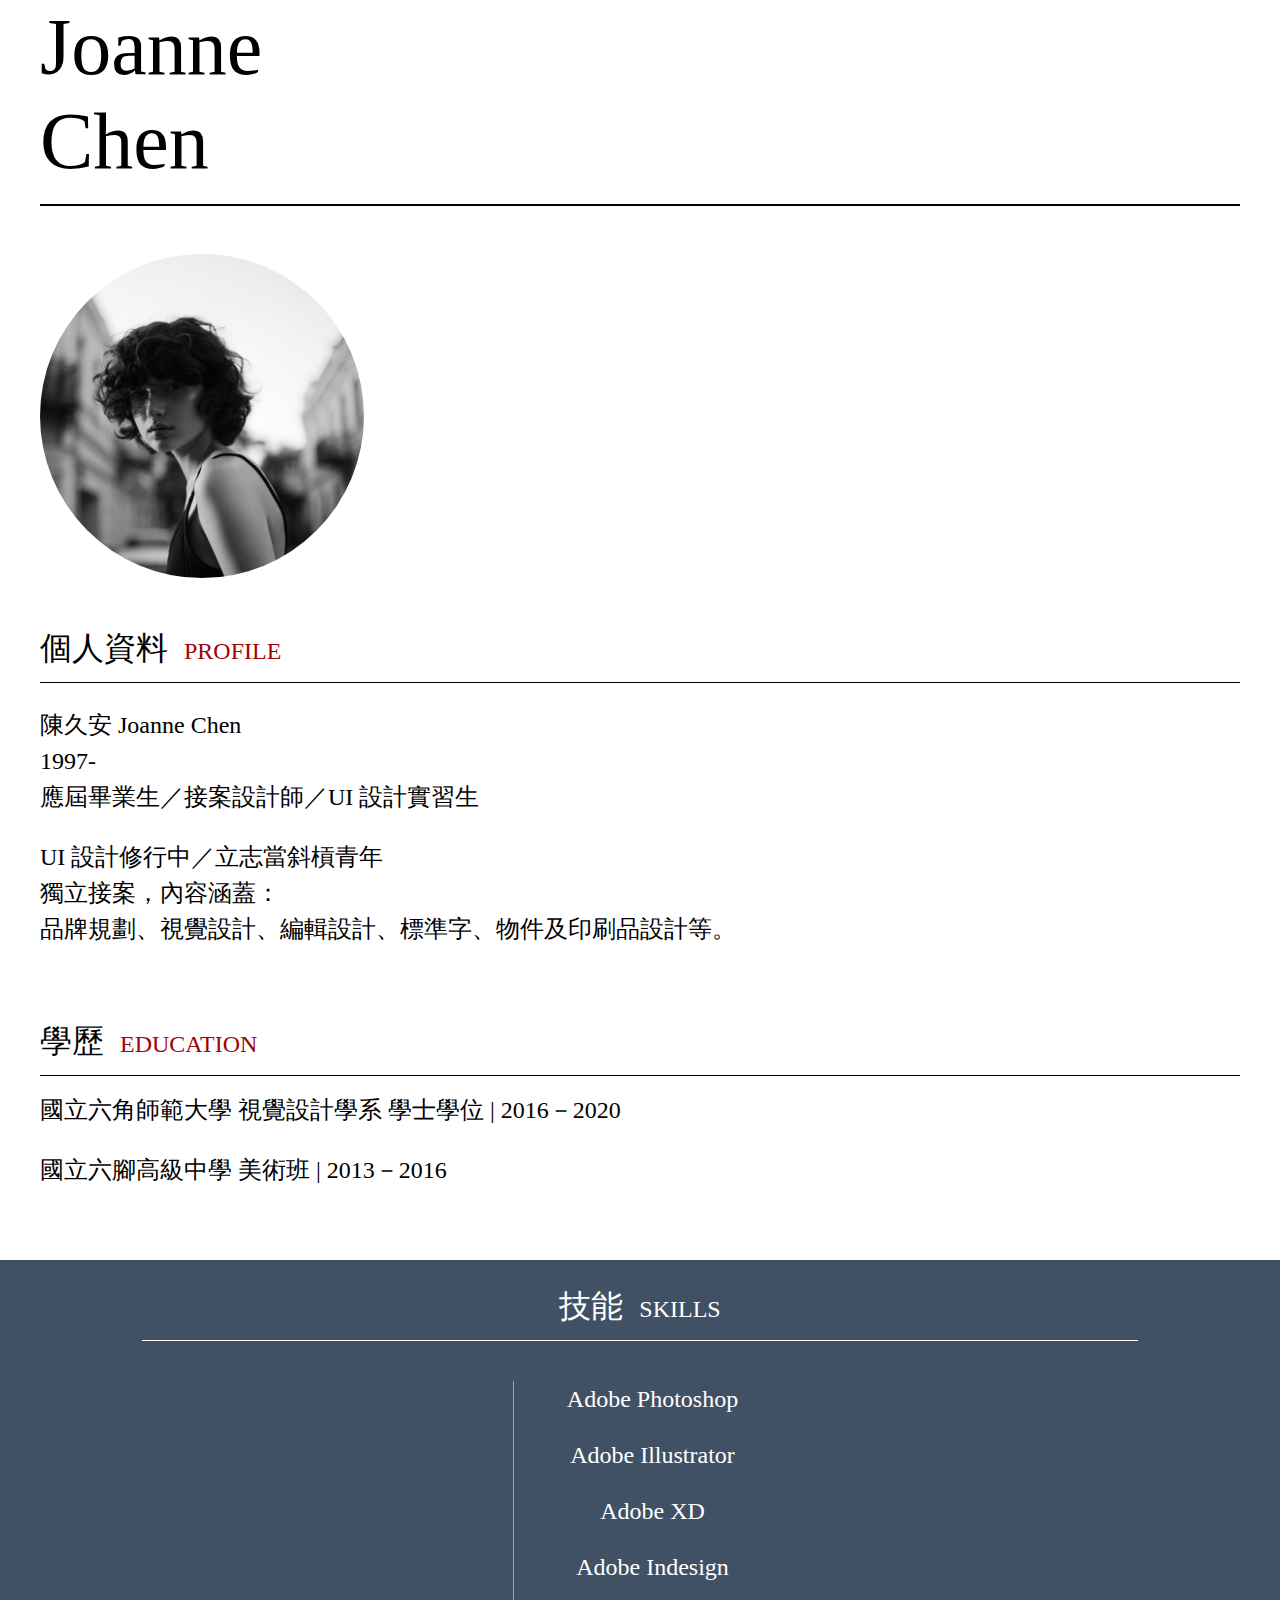
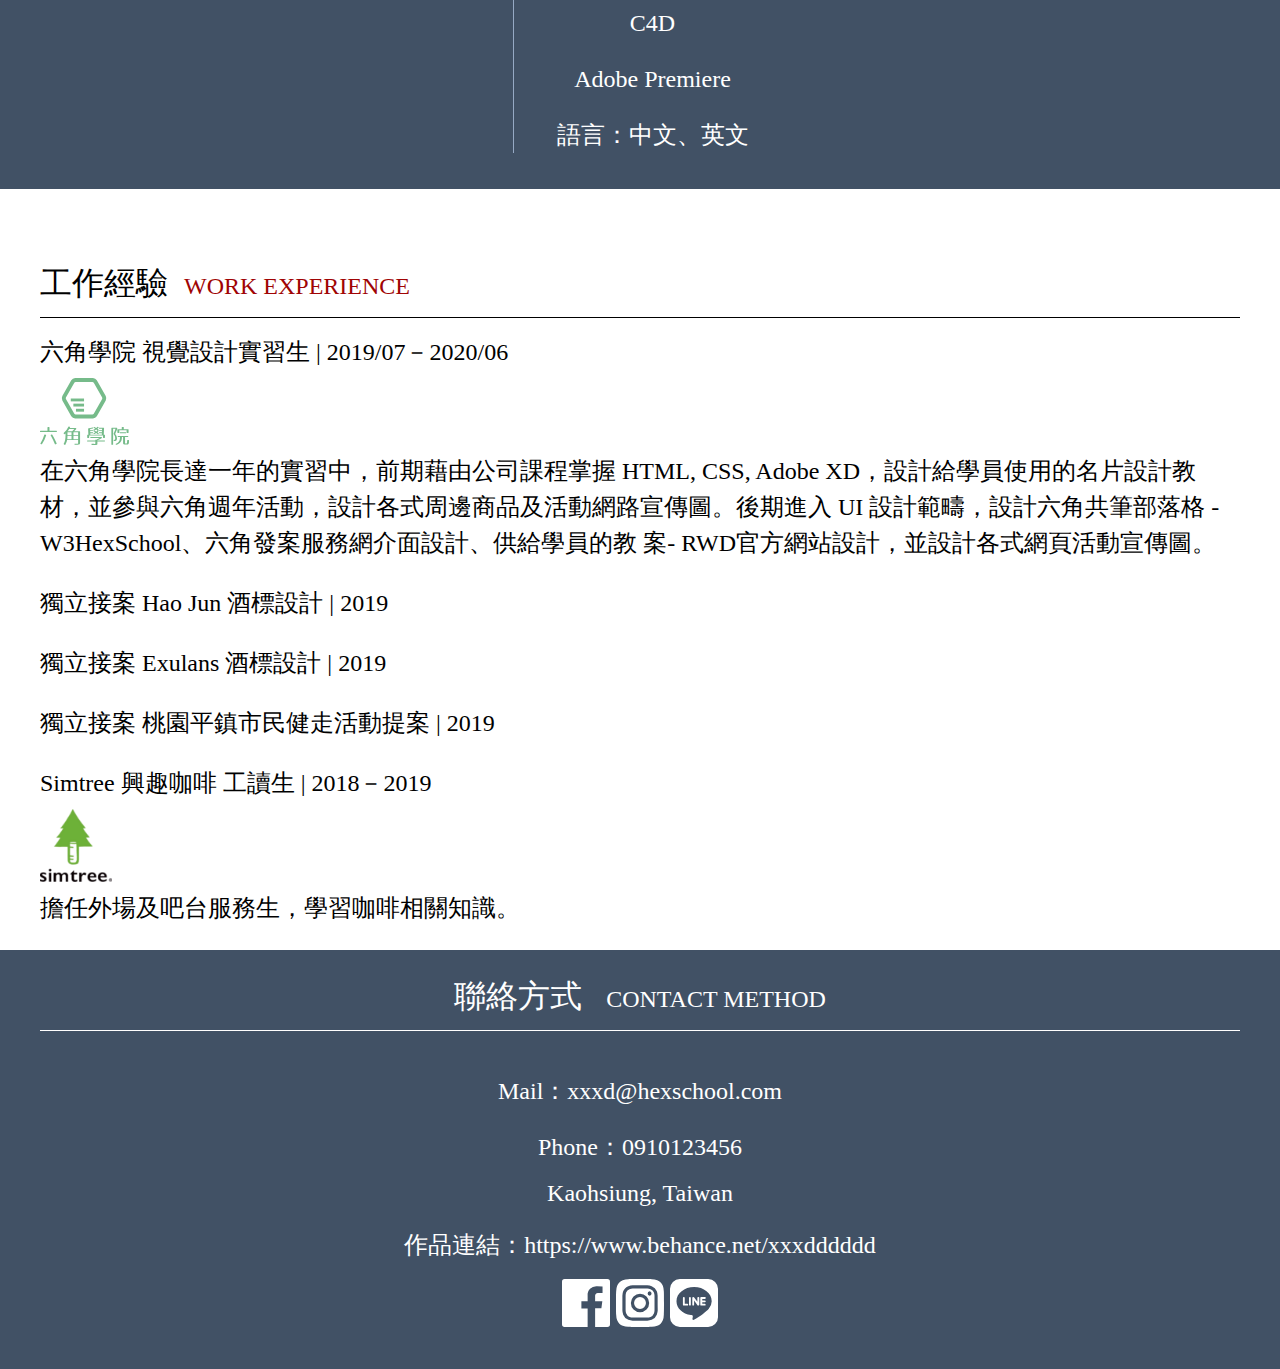
<file: index.html>
<!DOCTYPE html>
<html lang="en">

<head>
    <meta charset="UTF-8">
    <meta http-equiv="X-UA-Compatible" content="IE=edge">
    <meta name="viewport" content="width=device-width, initial-scale=1.0">
    <title>Document</title>
    <!-- <link rel="stylesheet" href="css/normalize.css"> -->
    <!-- bootstrap 已有使用 normalize.css，因此不需再加入 CSS Reset 設定 -->
    <link rel="stylesheet" href="css/reset.css">
    <link rel="stylesheet" href="css/style.css">
</head>

<body>
    <div class="container">
        <h1 class="title mb-6">Joanne <br> Chen</h1>
        <img src="/assets/photo.png" class="block mb-6" alt="Profile picture of Joanne Chen">
        <div class="profile mb-9">
            <h2 class="subTitle mb-3">個人資料<span>PROFILE</span></h2>
            <ul>
                <li class="mb-3">陳久安 Joanne Chen <br> 1997- <br> 應屆畢業生／接案設計師／UI 設計實習生</li>
                <li class="mb-3">UI 設計修行中／立志當斜槓青年 <br> 獨立接案，內容涵蓋：<br> 品牌規劃、視覺設計、編輯設計、標準字、物件及印刷品設計等。</li>
            </ul>
        </div>
        <div class="education mb-9">
            <h2 class="subTitle mb-2">學歷<span>EDUCATION</span></h2>
            <ul>
                <li class="mb-3">國立六角師範大學 視覺設計學系 學士學位 | 2016－2020</li>
                <li class="mb-3">國立六腳高級中學 美術班 | 2013－2016</li>
            </ul>
        </div>
    </div>
    <div class="darkBlue mb-9">
        <div class="skills pt-3">
            <h2 class="subTitle subTitle-white mb-5">技能<span>SKILLS</span></h2>
            <ul class="skills-content">
                <li>Adobe Photoshop</li>
                <li>Adobe Illustrator</li>
                <li>Adobe XD</li>
                <li>Adobe Indesign</li>
                <li>C4D</li>
                <li>Adobe Premiere</li>
                <li>語言：中文、英文</li>
            </ul>
        </div>
    </div>
    <div class="container work">
        <h2 class="subTitle mb-2">工作經驗<span>WORK EXPERIENCE</span></h2>
        <ul>
            <li class="mb-3">
                <h3>六角學院 視覺設計實習生 | 2019/07－2020/06</h3>
                <img class="block mt-1 mb-1" src="/assets/Group 1.svg" alt="Hex School Logo">
                <p>在六角學院長達一年的實習中，前期藉由公司課程掌握 HTML, CSS, Adobe XD，設計給學員使用的名片設計教材，並參與六角週年活動，設計各式周邊商品及活動網路宣傳圖。後期進入 UI
                    設計範疇，設計六角共筆部落格 - W3HexSchool、六角發案服務網介面設計、供給學員的教 案- RWD官方網站設計，並設計各式網頁活動宣傳圖。
                </p>
            </li>
            <li class="mb-3">
                <h3>獨立接案 Hao Jun 酒標設計 | 2019</h3>
            </li>
            <li class="mb-3">
                <h3>獨立接案 Exulans 酒標設計 | 2019</h3>
            </li>
            <li class="mb-3">
                <h3>獨立接案 桃園平鎮市民健走活動提案 | 2019</h3>
            </li>
            <li class="mb-3">
                <h3>Simtree 興趣咖啡 工讀生 | 2018－2019</h3>
                <img class="block mt-1 mb-1" src="/assets/simtree.png" alt="Simtree Logo">
                <p>擔任外場及吧台服務生，學習咖啡相關知識。</p>
            </li>
        </ul>

    </div>
    <div class="darkBlue">
        <div class="container footer">
            <h2 class="subTitle subTitle-white mb-4">聯絡方式 <span>CONTACT METHOD</span></h2>
            <ul class="method">
                <!-- <li class="mb-2">Mail：xxxd@hexschool.com</li> -->
                <a href="mailto:xxxd@hexschool.com">Mail：xxxd@hexschool.com</a>
                <!-- <li class="mb-2">Phone：0910123456</li> -->
                <br>
                <a href="tel:+886910123456">Phone：0910123456</a>
                <li class="mb-2">Kaohsiung, Taiwan</li>
                <li class="mb-2">作品連結：https://www.behance.net/xxxdddddd</li>
                <li class="mb-2">
                    <img src="/assets/facebook.svg" alt="Facebook Logo">
                    <img src="/assets/instagram-alt.svg" alt="Instagram Logo">
                    <img src="/assets/line.svg" alt="Line Logo">
                </li>
            </ul>
        </div>
    </div>
</body>

</html>
</file>
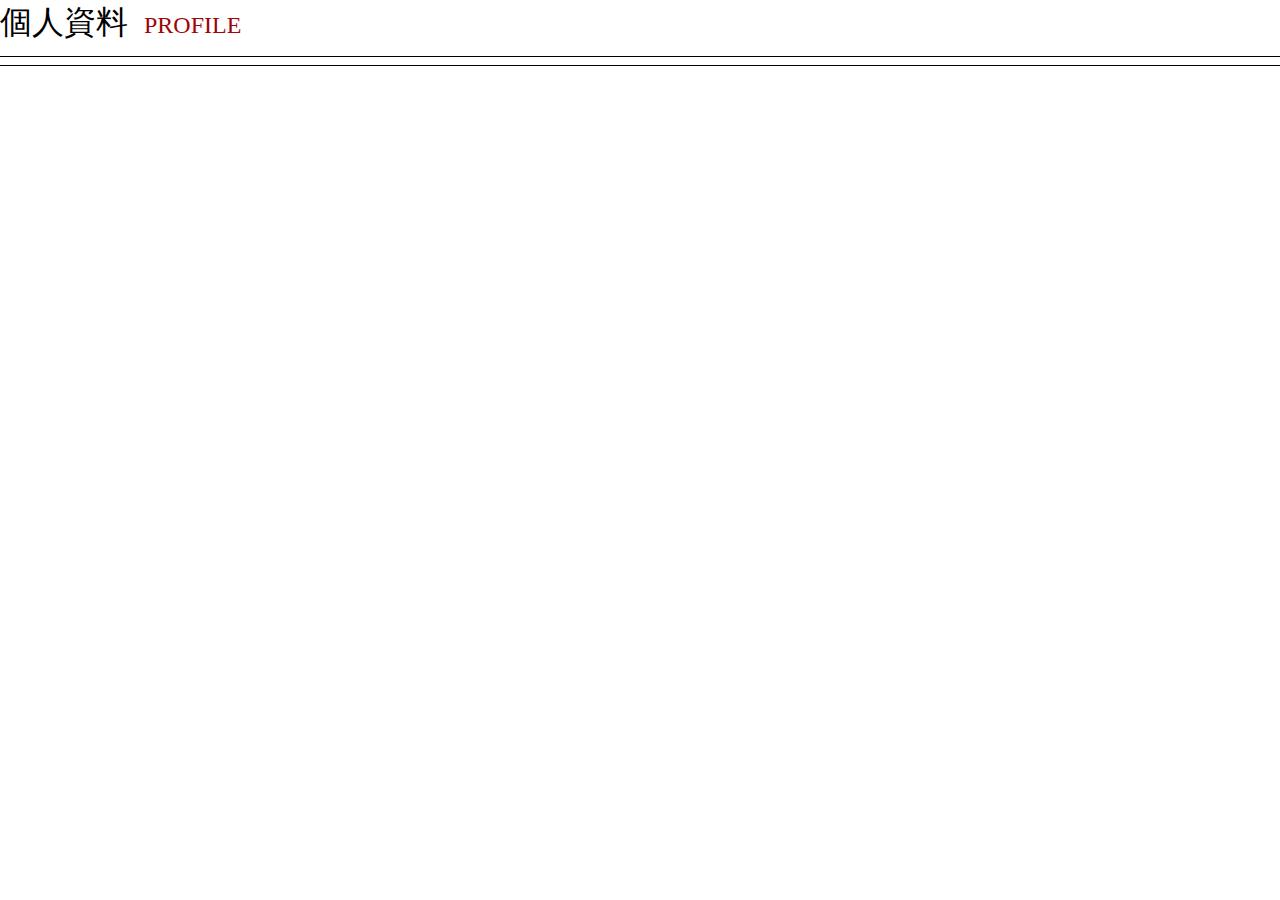
<file: practiceEmmet.html>
<!DOCTYPE html>
<html lang="en">

<head>
    <meta charset="UTF-8">
    <meta http-equiv="X-UA-Compatible" content="IE=edge">
    <meta name="viewport" content="width=device-width, initial-scale=1.0">
    <title>Document</title>
    <link rel="stylesheet" href="css/normalize.css">
    <link rel="stylesheet" href="css/reset.css">
    <link rel="stylesheet" href="css/style.css">
</head>

<body>
    <!-- h2.subTitle>{個人資料}+span{Profile} -->
    <h2 class="subTitle">個人資料<span>PROFILE</span></h2>
    <!-- ul>li*2 -->
    <ul>
        <li></li>
        <li></li>
    </ul>
    <!-- .className -->
    <div class="className"></div>
    <!-- h2.subTitle.subTitle-white -->
    <h2 class="subTitle subTitle-whilte"></h2>
    <!-- ul.skill-content>li*7 -->
    <ul class="skill-content">
        <li></li>
        <li></li>
        <li></li>
        <li></li>
        <li></li>
        <li></li>
        <li></li>
    </ul>
    <!-- ul>li*5>h3 -->
    <ul>
        <li>
            <h3></h3>
        </li>
        <li>
            <h3></h3>
        </li>
        <li>
            <h3></h3>
        </li>
        <li>
            <h3></h3>
        </li>
        <li>
            <h3></h3>
        </li>
    </ul>
    <!--ul.method>li*5 -->
    <ul class="method">
        <li></li>
        <li></li>
        <li></li>
        <li></li>
        <li></li>
    </ul>
    <!-- a:mail -->
    <a href="mailto:"></a>
    <!-- a:tel -->
    <a href="tel:+"></a>
    <!-- 練習用emmet打出來 -->

    <!-- 練習用emmet打出來 -->

    <!-- 練習用emmet打出來 -->

    <!-- 練習用emmet打出來 -->

    <!-- 練習用emmet打出來 -->

    <!-- 練習用emmet打出來 -->

    <!-- 練習用emmet打出來 -->

    <!-- 練習用emmet打出來 -->

    <!-- 練習用emmet打出來 -->

    <!-- 練習用emmet打出來 -->

    <!-- 練習用emmet打出來 -->

    <!-- 練習用emmet打出來 -->

    <!-- 練習用emmet打出來 -->

    <!-- 練習用emmet打出來 -->

    <!-- 練習用emmet打出來 -->

    <!-- 練習用emmet打出來 -->

    <!-- 練習用emmet打出來 -->

    <!-- 練習用emmet打出來 -->

    <!-- 練習用emmet打出來 -->

    <!-- 練習用emmet打出來 -->

    <!-- 練習用emmet打出來 -->

    <!-- 練習用emmet打出來 -->

    <!-- 練習用emmet打出來 -->

    <!-- 練習用emmet打出來 -->

    <!-- 練習用emmet打出來 -->

    <!-- 練習用emmet打出來 -->

    <!-- 練習用emmet打出來 -->

    <!-- 練習用emmet打出來 -->


</body>

</html>
</file>
<file: css/style.css>
.block {
  display: block;
}
.mt-1 {
  margin-top: 8px;
}
.mb-1 {
  margin-bottom: 8px;
}
.mb-2 {
  margin-bottom: 16px;
}
.pt-3 {
  padding-top: 24px;
}
.mb-3 {
  margin-bottom: 24px;
}
.mb-4 {
  margin-bottom: 32px;
}
.mb-5 {
  margin-bottom: 40px;
}
.mb-6 {
  margin-bottom: 48px;
}
.mb-9 {
  margin-bottom: 72px;
}
body {
  font-size: 24px;
  line-height: 36px;
}
.title {
  font-size: 80px;
  line-height: 94px;
  padding-bottom: 16px;
  border-bottom: 2px solid #000;
}
.container {
  width: 1200px;
  margin: 0 auto;
}
.subTitle {
  font-size: 32px;
  line-height: 45px;
  border-bottom: 1px solid #000;
  padding-bottom: 8px;
}
.subTitle span {
  color: #a00404;
  padding-left: 16px;
  font-size: 24px;
}
.subTitle-white {
  text-align: center;
  border-bottom: 1px solid #fff;
}
.subTitle-white span {
  color: #fff;
}
.darkBlue {
  background: #415165;
  color: #fff;
}
.skills {
  width: 996px;
  margin: 0 auto;
  padding-bottom: 16px;
  text-align: center;
}
.skills-content {
  width: 230px;
  margin: 0 auto;
  padding-left: 24px;
  border-left: 1px solid #96a9c4;
}
.skills-content li {
  margin-bottom: 20px;
}
.footer {
  padding-top: 24px;
  padding-bottom: 16px;
}
.method {
  text-align: center;
}
.method a {
  color: white;
  text-decoration: none;
  line-height: 56px;
}
</file>
